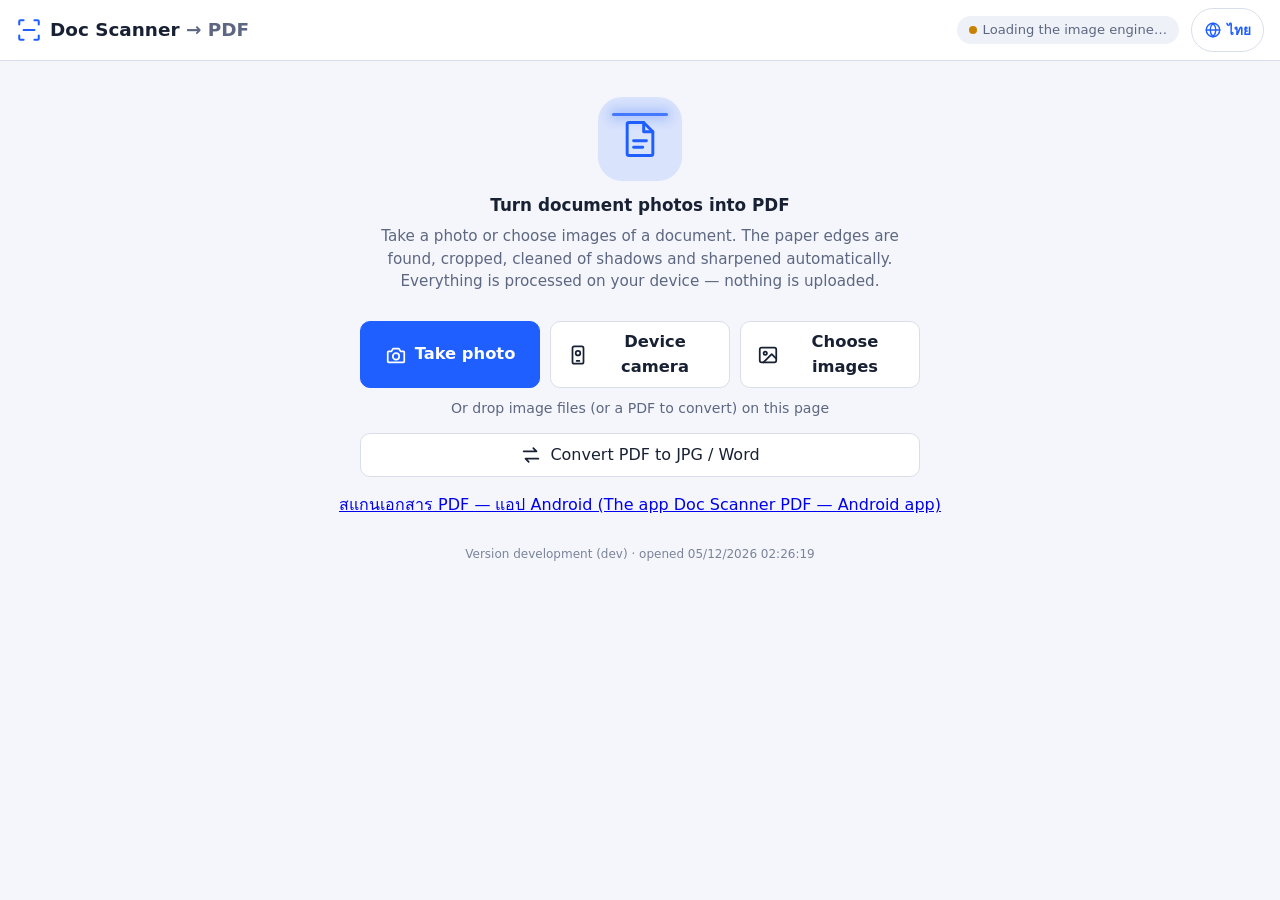
<file: index.html>
<!doctype html>
<html lang="th">
<head>
  <meta charset="utf-8">
  <meta name="viewport" content="width=device-width, initial-scale=1, viewport-fit=cover">
  <meta http-equiv="Content-Security-Policy" content="default-src 'self'; script-src 'self' 'unsafe-eval' 'wasm-unsafe-eval'; style-src 'self' https://fonts.googleapis.com; font-src 'self' https://fonts.gstatic.com; img-src 'self' blob: data:; media-src 'self' blob: mediastream:; connect-src 'self' data: blob:; worker-src 'self'; object-src 'none'; base-uri 'none'; form-action 'none'">
  <meta name="referrer" content="no-referrer">
  <meta name="theme-color" content="#1f5eff">
  <meta name="description" content="แปลงรูปภาพเอกสารหรือภาพถ่ายจากกล้องเป็นไฟล์ PDF พร้อมครอปอัตโนมัติ ลบเงา และปรับภาพให้คมชัด ทำงานในเบราว์เซอร์ทั้งหมด">
  <title>สแกนเอกสารเป็น PDF</title>

  <link rel="preconnect" href="https://fonts.googleapis.com">
  <link rel="preconnect" href="https://fonts.gstatic.com" crossorigin>
  <link rel="stylesheet" href="https://fonts.googleapis.com/css2?family=Noto+Sans+Thai:wght@400;500;600;700&display=swap">
  <meta name="app-build" content="__APP_BUILD__">

  <!-- โหลด CSS/JS ทั้งหมดผ่าน boot.js พร้อม ?v=<เลข commit>-<วันเวลาที่เปิด> เพื่อให้ได้ไฟล์ล่าสุดเสมอ
       (ไลบรารีทั้งหมดอยู่ในเว็บไซต์นี้ใน vendor/ ไม่พึ่ง CDN ภายนอก) -->
  <script src="js/boot.js?v=__APP_BUILD__"></script>
</head>
<body>
  <noscript><p>ต้องเปิดใช้งาน JavaScript ในเบราว์เซอร์เพื่อใช้แอปนี้ / Please turn on JavaScript in your browser to use this app.</p></noscript>
  <svg class="sprite" aria-hidden="true" focusable="false">
    <symbol id="i-camera" viewBox="0 0 24 24"><path d="M4 8h3l2-3h6l2 3h3a1 1 0 0 1 1 1v10a1 1 0 0 1-1 1H4a1 1 0 0 1-1-1V9a1 1 0 0 1 1-1z"/><circle cx="12" cy="13.5" r="3.5"/></symbol>
    <symbol id="i-phone" viewBox="0 0 24 24"><rect x="6" y="2.5" width="12" height="19" rx="2"/><circle cx="12" cy="10" r="2.5"/><path d="M10.5 18.5h3"/></symbol>
    <symbol id="i-image" viewBox="0 0 24 24"><rect x="3" y="4" width="18" height="16" rx="2"/><circle cx="9" cy="10" r="1.8"/><path d="M21 16l-5-5-9 9"/></symbol>
    <symbol id="i-pdf" viewBox="0 0 24 24"><path d="M14 3H6a1 1 0 0 0-1 1v16a1 1 0 0 0 1 1h12a1 1 0 0 0 1-1V8z"/><path d="M14 3v5h5"/><path d="M8.5 13h7M8.5 16.5h5"/></symbol>
    <symbol id="i-trash" viewBox="0 0 24 24"><path d="M4 7h16M9 7V4.5h6V7M6.5 7l1 13h9l1-13"/><path d="M10 11v5.5M14 11v5.5"/></symbol>
    <symbol id="i-left" viewBox="0 0 24 24"><path d="M15 5l-7 7 7 7"/></symbol>
    <symbol id="i-right" viewBox="0 0 24 24"><path d="M9 5l7 7-7 7"/></symbol>
    <symbol id="i-back" viewBox="0 0 24 24"><path d="M20 12H5M11 5l-7 7 7 7"/></symbol>
    <symbol id="i-rot-l" viewBox="0 0 24 24"><path d="M4 4v5h5"/><path d="M4.6 9A8 8 0 1 1 6 17.7"/></symbol>
    <symbol id="i-rot-r" viewBox="0 0 24 24"><path d="M20 4v5h-5"/><path d="M19.4 9A8 8 0 1 0 18 17.7"/></symbol>
    <symbol id="i-crop" viewBox="0 0 24 24"><path d="M6 2v14a2 2 0 0 0 2 2h14"/><path d="M18 22V8a2 2 0 0 0-2-2H2"/></symbol>
    <symbol id="i-wand" viewBox="0 0 24 24"><path d="M4 20L15 9M13 7l4 4"/><path d="M18 2.5v3M16.5 4h3M6 3v2M5 4h2M20 12v2M19 13h2"/></symbol>
    <symbol id="i-full" viewBox="0 0 24 24"><path d="M3 8V3h5M16 3h5v5M21 16v5h-5M8 21H3v-5"/></symbol>
    <symbol id="i-check" viewBox="0 0 24 24"><path d="M4.5 12.5l5 5 10-11"/></symbol>
    <symbol id="i-x" viewBox="0 0 24 24"><path d="M5 5l14 14M19 5L5 19"/></symbol>
    <symbol id="i-flash" viewBox="0 0 24 24"><path d="M13 2L4.5 13.5H11L10 22l8.5-11.5H12z"/></symbol>
    <symbol id="i-share" viewBox="0 0 24 24"><circle cx="18" cy="5" r="2.5"/><circle cx="6" cy="12" r="2.5"/><circle cx="18" cy="19" r="2.5"/><path d="M8.2 10.8l7.6-4.4M8.2 13.2l7.6 4.4"/></symbol>
    <symbol id="i-download" viewBox="0 0 24 24"><path d="M12 3v12M7 10l5 5 5-5M4 20h16"/></symbol>
    <symbol id="i-reset" viewBox="0 0 24 24"><path d="M3 12a9 9 0 1 0 3-6.7L3 8"/><path d="M3 3v5h5"/></symbol>
    <symbol id="i-copy" viewBox="0 0 24 24"><rect x="8" y="8" width="13" height="13" rx="2"/><path d="M16 8V5a2 2 0 0 0-2-2H5a2 2 0 0 0-2 2v9a2 2 0 0 0 2 2h3"/></symbol>
    <symbol id="i-plus" viewBox="0 0 24 24"><path d="M12 5v14M5 12h14"/></symbol>
    <symbol id="i-text" viewBox="0 0 24 24"><path d="M4 5h16M12 5v14M8.5 19h7"/><path d="M4 5v2.5M20 5v2.5"/></symbol>
    <symbol id="i-convert" viewBox="0 0 24 24"><path d="M4 8h14l-3.5-3.5M20 16H6l3.5 3.5"/></symbol>
    <symbol id="i-globe" viewBox="0 0 24 24"><circle cx="12" cy="12" r="9"/><path d="M3 12h18M12 3c2.5 2.6 3.8 5.6 3.8 9s-1.3 6.4-3.8 9c-2.5-2.6-3.8-5.6-3.8-9S9.5 5.6 12 3z"/></symbol>
    <symbol id="i-scan" viewBox="0 0 24 24"><path d="M3 7V4a1 1 0 0 1 1-1h3M17 3h3a1 1 0 0 1 1 1v3M21 17v3a1 1 0 0 1-1 1h-3M7 21H4a1 1 0 0 1-1-1v-3"/><path d="M7 12h10"/></symbol>
  </svg>

  <!-- ===================== หน้าหลัก ===================== -->
  <section id="viewHome" class="view" aria-labelledby="appTitle">
    <header class="topbar">
      <div class="brand">
        <svg class="icon brand-icon"><use href="#i-scan"/></svg>
        <h1 id="appTitle">สแกนเอกสาร <span class="muted">→ PDF</span></h1>
      </div>
      <div id="cvStatus" class="status-pill" data-state="loading" role="status" aria-live="polite">
        <span class="dot" aria-hidden="true"></span>
        <span id="cvStatusText">กำลังโหลดตัวประมวลผลภาพ…</span>
        <button id="cvRetry" class="link-btn" type="button" hidden>ลองใหม่</button>
      </div>
      <!-- เปลี่ยนภาษา ไทย/อังกฤษ (js/i18n.js แสดงปุ่มและเขียนข้อความเป็นภาษาที่จะเปลี่ยนไป) -->
      <button id="btnLang" class="lang-btn" type="button" data-i18n-skip hidden>
        <svg class="icon" aria-hidden="true"><use href="#i-globe"/></svg><span id="btnLangText"></span>
      </button>
    </header>

    <main class="home-main">
      <div id="emptyState" class="empty-state">
        <div class="empty-art" aria-hidden="true">
          <svg class="icon"><use href="#i-pdf"/></svg>
        </div>
        <h2>แปลงภาพเอกสารเป็น PDF</h2>
        <p class="muted">ถ่ายภาพหรือเลือกรูปเอกสาร ระบบจะตรวจจับขอบกระดาษ ครอป ลบเงา และปรับให้คมชัดอัตโนมัติ
          ภาพทั้งหมดประมวลผลในเครื่องของคุณ ไม่มีการอัปโหลดไปที่ใด</p>
      </div>

      <div class="source-actions">
        <button id="btnCamera" class="btn btn-primary btn-lg" type="button">
          <svg class="icon"><use href="#i-camera"/></svg><span>ถ่ายภาพ</span>
        </button>
        <button id="btnNativeCamera" class="btn btn-lg" type="button">
          <svg class="icon"><use href="#i-phone"/></svg><span>กล้องของเครื่อง</span>
        </button>
        <button id="btnPick" class="btn btn-lg" type="button">
          <svg class="icon"><use href="#i-image"/></svg><span>เลือกรูปภาพ</span>
        </button>
      </div>
      <p class="hint muted drop-hint">หรือลากไฟล์รูปภาพ (หรือไฟล์ PDF เพื่อแปลง) มาวางที่หน้านี้</p>
      <div class="tools-row">
        <button id="btnPdfTools" class="btn" type="button">
          <svg class="icon"><use href="#i-convert"/></svg><span>แปลงไฟล์ PDF เป็นรูป JPG / Word</span>
        </button>
      </div>
      
      <center><p><a href="android/index.html">สแกนเอกสาร PDF — แอป Android (The app Doc Scanner PDF — Android app)</a></p></center>
      
      <input id="fileInput" type="file" accept="image/*,.heic,.heif,.webp" multiple hidden>
      <input id="captureInput" type="file" accept="image/*" capture="environment" hidden>
      <input id="pdfInput" type="file" accept="application/pdf,.pdf" hidden>

      <section id="pagesSection" class="pages-section" hidden aria-labelledby="pagesTitle">
        <div class="section-head">
          <h2 id="pagesTitle">หน้าเอกสาร <span id="pageCount" class="badge">0</span></h2>
          <button id="btnClearAll" class="btn btn-ghost btn-sm danger" type="button">
            <svg class="icon"><use href="#i-trash"/></svg><span>ลบทั้งหมด</span>
          </button>
        </div>
        <p class="hint muted">แตะที่หน้าเพื่อครอปหรือปรับแสง/สี</p>
        <ol id="pageGrid" class="page-grid"></ol>
      </section>
      <p id="appVersion" class="app-version muted"></p>
    </main>

    <footer id="homeBar" class="bottom-bar" hidden>
      <button id="btnAddMore" class="btn" type="button">
        <svg class="icon"><use href="#i-plus"/></svg><span>เพิ่มรูป</span>
      </button>
      <button id="btnOcrAll" class="btn" type="button" title="แปลงทุกหน้าเป็นข้อความ (OCR)">
        <svg class="icon"><use href="#i-text"/></svg><span>ข้อความ</span>
      </button>
      <button id="btnExport" class="btn btn-primary grow" type="button">
        <svg class="icon"><use href="#i-pdf"/></svg><span id="btnExportText">สร้าง PDF</span><span id="btnExportCount" class="count"></span>
      </button>
    </footer>
  </section>

  <!-- ===================== หน้าแก้ไข ===================== -->
  <section id="viewEditor" class="view" hidden aria-labelledby="editorTitle">
    <header class="topbar">
      <button id="edBack" class="btn btn-ghost" type="button">
        <svg class="icon"><use href="#i-back"/></svg><span>เสร็จ</span>
      </button>
      <h2 id="editorTitle" class="topbar-title"></h2>
      <div class="nav-pair">
        <button id="edPrev" class="btn btn-ghost btn-icon" type="button" aria-label="หน้าก่อนหน้า">
          <svg class="icon"><use href="#i-left"/></svg>
        </button>
        <button id="edNext" class="btn btn-ghost btn-icon" type="button" aria-label="หน้าถัดไป">
          <svg class="icon"><use href="#i-right"/></svg>
        </button>
      </div>
    </header>

    <div class="editor-layout">
      <div class="preview-wrap">
        <canvas id="edPreview" class="preview-canvas" aria-label="ภาพตัวอย่างผลลัพธ์"></canvas>
        <div id="edBusy" class="busy" hidden><span class="spinner" aria-hidden="true"></span><span>กำลังประมวลผล…</span></div>
      </div>

      <div class="panel">
        <div class="tool-row">
          <button id="edCrop" class="btn" type="button">
            <svg class="icon"><use href="#i-crop"/></svg><span>ครอป / ปรับขอบ</span>
          </button>
          <button id="edRotL" class="btn btn-icon" type="button" aria-label="หมุนซ้าย 90 องศา" title="หมุนซ้าย">
            <svg class="icon"><use href="#i-rot-l"/></svg>
          </button>
          <button id="edRotR" class="btn btn-icon" type="button" aria-label="หมุนขวา 90 องศา" title="หมุนขวา">
            <svg class="icon"><use href="#i-rot-r"/></svg>
          </button>
        </div>
        <button id="edOcr" class="btn" type="button">
          <svg class="icon"><use href="#i-text"/></svg><span>แปลงหน้านี้เป็นข้อความ (OCR)</span>
        </button>

        <fieldset class="group">
          <legend>รูปแบบภาพ</legend>
          <div id="edFilters" class="chips" role="radiogroup" aria-label="รูปแบบภาพ">
            <button type="button" role="radio" class="chip" data-filter="original" aria-checked="false">ต้นฉบับ</button>
            <button type="button" role="radio" class="chip" data-filter="enhance" aria-checked="true">สีสดคมชัด</button>
            <button type="button" role="radio" class="chip" data-filter="bw" aria-checked="false">ขาวดำตัวอักษรคม</button>
            <button type="button" role="radio" class="chip" data-filter="gray" aria-checked="false">โทนเทา</button>
          </div>
        </fieldset>

        <label class="switch-row" for="edShadow">
          <span>
            <strong>ลบเงาดำ</strong>
            <small id="edShadowNote" class="muted">ปรับพื้นกระดาษให้สว่างเรียบ ลบเงามือ/เงาโทรศัพท์</small>
          </span>
          <input id="edShadow" type="checkbox" class="switch" checked>
        </label>

        <div class="slider-row">
          <label for="edBrightness">ความสว่าง <output id="edBrightnessVal" for="edBrightness">0</output></label>
          <input id="edBrightness" type="range" min="-100" max="100" step="1" value="0">
        </div>
        <div id="edContrastRow" class="slider-row">
          <label for="edContrast">ความคมชัด (คอนทราสต์) <output id="edContrastVal" for="edContrast">0</output></label>
          <input id="edContrast" type="range" min="-100" max="100" step="1" value="0">
        </div>
        <div id="edStrengthRow" class="slider-row" hidden>
          <label for="edStrength">ความเข้มตัวอักษร <output id="edStrengthVal" for="edStrength">0</output></label>
          <input id="edStrength" type="range" min="-50" max="50" step="1" value="0">
        </div>

        <div class="tool-row wrap">
          <button id="edApplyAll" class="btn btn-sm" type="button">
            <svg class="icon"><use href="#i-copy"/></svg><span>ใช้การตั้งค่านี้กับทุกหน้า</span>
          </button>
          <button id="edReset" class="btn btn-sm" type="button">
            <svg class="icon"><use href="#i-reset"/></svg><span>รีเซ็ต</span>
          </button>
          <button id="edDelete" class="btn btn-sm danger" type="button">
            <svg class="icon"><use href="#i-trash"/></svg><span>ลบหน้านี้</span>
          </button>
        </div>
      </div>
    </div>
  </section>

  <!-- ===================== หน้าครอป ===================== -->
  <section id="viewCrop" class="view view-dark" hidden aria-labelledby="cropTitle">
    <header class="topbar">
      <button id="cropCancel" class="btn btn-ghost" type="button">
        <svg class="icon"><use href="#i-x"/></svg><span>ยกเลิก</span>
      </button>
      <h2 id="cropTitle" class="topbar-title">ครอปภาพ</h2>
      <button id="cropOk" class="btn btn-primary" type="button">
        <svg class="icon"><use href="#i-check"/></svg><span>ยืนยัน</span>
      </button>
    </header>
    <div id="cropStage" class="crop-stage"></div>
    <p id="cropHint" class="crop-hint">ลากจุดที่มุมหรือขอบเพื่อครอปอย่างอิสระ</p>
    <div class="crop-tools">
      <button id="cropAuto" class="btn" type="button">
        <svg class="icon"><use href="#i-wand"/></svg><span>ตามขอบกระดาษ (อัตโนมัติ)</span>
      </button>
      <button id="cropFull" class="btn" type="button">
        <svg class="icon"><use href="#i-full"/></svg><span>เต็มภาพ</span>
      </button>
    </div>
  </section>

  <!-- ===================== กล้องในแอป ===================== -->
  <section id="viewCamera" class="camera" hidden aria-label="กล้องถ่ายเอกสาร">
    <video id="camVideo" class="cam-video" playsinline muted autoplay></video>
    <canvas id="camOverlay" class="cam-overlay" aria-hidden="true"></canvas>
    <div class="cam-top">
      <button id="camClose" class="cam-btn" type="button" aria-label="ปิดกล้อง">
        <svg class="icon"><use href="#i-x"/></svg>
      </button>
      <span id="camMsg" class="cam-msg" role="status" aria-live="polite">วางเอกสารให้อยู่ในกรอบ</span>
      <button id="camTorch" class="cam-btn" type="button" aria-label="เปิด/ปิดไฟแฟลช" aria-pressed="false" hidden>
        <svg class="icon"><use href="#i-flash"/></svg>
      </button>
    </div>
    <div class="cam-bottom">
      <div class="cam-count"><span id="camCount">0</span> <span id="camCountUnit">หน้า</span></div>
      <button id="camShutter" class="shutter" type="button" aria-label="ถ่ายภาพ"></button>
      <button id="camDone" class="btn btn-primary" type="button">
        <svg class="icon"><use href="#i-check"/></svg><span>เสร็จ</span>
      </button>
    </div>
    <div id="camFlash" class="cam-flash" aria-hidden="true"></div>
    <div id="camBlocked" class="cam-blocked" role="group" aria-labelledby="camBlockedTitle" hidden>
      <svg class="icon cam-blocked-icon" aria-hidden="true"><use href="#i-camera"/></svg>
      <h2 id="camBlockedTitle">เปิดกล้องในแอปไม่ได้</h2>
      <p id="camBlockedText"></p>
      <button id="camUseNative" class="btn btn-primary btn-lg" type="button">
        <svg class="icon"><use href="#i-phone"/></svg><span>ใช้กล้องของเครื่อง</span>
      </button>
      <button id="camRetry" class="btn" type="button">
        <svg class="icon"><use href="#i-reset"/></svg><span>ลองอีกครั้ง</span>
      </button>
      <p id="camBlockedHelp" class="cam-blocked-help"></p>
    </div>
  </section>

  <!-- ===================== สร้าง PDF ===================== -->
  <dialog id="exportDialog" class="dialog" aria-labelledby="exportTitle">
    <form id="exportForm" method="dialog" class="dialog-body">
      <h2 id="exportTitle" tabindex="-1">สร้างไฟล์ PDF</h2>

      <label class="field">
        <span>ชื่อไฟล์</span>
        <input id="exFilename" type="text" maxlength="100" autocomplete="off" spellcheck="false">
      </label>
      <div class="field-grid">
        <label class="field">
          <span>ขนาดกระดาษ</span>
          <select id="exPageSize">
            <option value="a4" selected>A4 (210×297 มม.)</option>
            <option value="letter">Letter (8.5×11 นิ้ว)</option>
            <option value="legal">Legal (8.5×14 นิ้ว)</option>
            <option value="a5">A5 (148×210 มม.)</option>
            <option value="fit">ตามขนาดภาพ</option>
          </select>
        </label>
        <label class="field">
          <span>แนวกระดาษ</span>
          <select id="exOrientation">
            <option value="auto" selected>อัตโนมัติตามภาพ</option>
            <option value="portrait">แนวตั้ง</option>
            <option value="landscape">แนวนอน</option>
          </select>
        </label>
        <label class="field">
          <span>ขอบกระดาษ</span>
          <select id="exMargin">
            <option value="0" selected>ไม่มีขอบ</option>
            <option value="5">แคบ (5 มม.)</option>
            <option value="10">ปกติ (10 มม.)</option>
          </select>
        </label>
        <label class="field">
          <span>คุณภาพ / ขนาดไฟล์</span>
          <select id="exQuality">
            <option value="high" selected>สูง (ไฟล์ใหญ่)</option>
            <option value="medium">กลาง</option>
            <option value="low">เล็ก (ส่งทางแชต)</option>
          </select>
        </label>
      </div>

      <label class="switch-row" for="exOcr">
        <span>
          <strong>ค้นหาข้อความได้ (OCR)</strong>
          <small id="exOcrNote" class="muted">ฝังข้อความที่อ่านได้ไว้ใต้ภาพ — ค้นหา เลือก และคัดลอกข้อความใน PDF ได้ ภาพไม่เปลี่ยน (ใช้เวลาเพิ่มหน้าละหลายวินาที)</small>
        </span>
        <input id="exOcr" type="checkbox" class="switch">
      </label>
      <label id="exOcrLangField" class="field" hidden>
        <span>ภาษาในเอกสาร</span>
        <select id="exOcrLang">
          <option value="tha+eng" selected>ไทย + อังกฤษ</option>
          <option value="tha">ไทย</option>
          <option value="eng">อังกฤษ</option>
        </select>
      </label>

      <div id="exProgressWrap" class="progress-wrap" hidden>
        <progress id="exProgress" max="100" value="0"></progress>
        <span id="exProgressText" class="muted">กำลังเตรียม…</span>
      </div>
      <p id="exResult" class="ex-result" hidden></p>

      <div class="dialog-actions">
        <button id="exCancel" class="btn btn-ghost" type="button">ปิด</button>
        <button id="exShare" class="btn" type="button" hidden>
          <svg class="icon"><use href="#i-share"/></svg><span>แชร์</span>
        </button>
        <button id="exDownload" class="btn btn-primary" type="submit">
          <svg class="icon"><use href="#i-download"/></svg><span>ดาวน์โหลด PDF</span>
        </button>
      </div>
    </form>
  </dialog>

  <!-- ===================== OCR ===================== -->
  <dialog id="ocrDialog" class="dialog dialog-wide" aria-labelledby="ocrTitle">
    <div class="dialog-body">
      <div class="dialog-head">
        <h2 id="ocrTitle" tabindex="-1">แปลงภาพเป็นข้อความ (OCR)</h2>
        <span id="ocrScope" class="muted"></span>
      </div>
      <label class="field">
        <span>ภาษาในเอกสาร</span>
        <select id="ocrLang">
          <option value="tha+eng" selected>ไทย + อังกฤษ</option>
          <option value="tha">ไทย</option>
          <option value="eng">อังกฤษ</option>
        </select>
      </label>
      <div id="ocrProgressWrap" class="progress-wrap" hidden>
        <progress id="ocrProgress" max="100" value="0"></progress>
        <span id="ocrProgressText" class="muted" role="status" aria-live="polite">กำลังเตรียม…</span>
      </div>
      <textarea id="ocrText" class="ocr-text" rows="12" spellcheck="false" aria-label="ข้อความที่อ่านได้"
                placeholder="ข้อความที่อ่านได้จะแสดงที่นี่"></textarea>
      <p id="ocrNote" class="hint muted">ตรวจทานข้อความก่อนนำไปใช้ — แก้ไขในช่องนี้ได้โดยตรง</p>
      <div class="dialog-actions">
        <button id="ocrClose" class="btn btn-ghost" type="button">ปิด</button>
        <button id="ocrShare" class="btn" type="button" hidden>
          <svg class="icon"><use href="#i-share"/></svg><span>แชร์</span>
        </button>
        <button id="ocrSave" class="btn" type="button">
          <svg class="icon"><use href="#i-download"/></svg><span>บันทึก .txt</span>
        </button>
        <button id="ocrCopy" class="btn btn-primary" type="button">
          <svg class="icon"><use href="#i-copy"/></svg><span>คัดลอก</span>
        </button>
      </div>
    </div>
  </dialog>

  <!-- ===================== แปลงไฟล์ PDF ===================== -->
  <dialog id="pdfDialog" class="dialog" aria-labelledby="pdfTitle">
    <form id="pdfForm" method="dialog" class="dialog-body">
      <h2 id="pdfTitle" tabindex="-1">แปลงไฟล์ PDF</h2>
      <div class="file-row">
        <button id="pdfPick" class="btn btn-sm" type="button">
          <svg class="icon"><use href="#i-pdf"/></svg><span>เลือกไฟล์ PDF</span>
        </button>
        <span id="pdfFileInfo" class="file-info muted">ยังไม่ได้เลือกไฟล์</span>
      </div>
      <div id="pdfPasswordRow" class="password-row" hidden>
        <label class="field">
          <span id="pdfPasswordLabel">ไฟล์นี้มีรหัสผ่าน — ใส่รหัสผ่านเพื่อเปิด</span>
          <input id="pdfPassword" type="password" maxlength="200" autocomplete="off" spellcheck="false">
        </label>
        <button id="pdfPasswordOk" class="btn" type="button">เปิดไฟล์</button>
      </div>

      <fieldset class="group">
        <legend>แปลงเป็น</legend>
        <div id="pdfFormats" class="chips chips-2" role="radiogroup" aria-label="แปลงเป็น">
          <button type="button" role="radio" class="chip" data-format="jpg" aria-checked="true">รูปภาพ JPG</button>
          <button type="button" role="radio" class="chip" data-format="docx" aria-checked="false">Word (.docx)</button>
        </div>
      </fieldset>
      <div class="field-grid">
        <label id="pdfQualityField" class="field">
          <span>ขนาด / คุณภาพรูป</span>
          <select id="pdfQuality">
            <option value="small">Small — เล็ก 96 dpi (ส่งทางแชต)</option>
            <option value="standard" selected>Standard — มาตรฐาน 150 dpi</option>
            <option value="high">High — สูง 300 dpi (สำหรับพิมพ์)</option>
          </select>
        </label>
        <label id="pdfModeField" class="field field-wide" hidden>
          <span>อ่านข้อความจาก</span>
          <select id="pdfMode">
            <option value="auto" selected>ข้อความในไฟล์ + OCR หน้าที่เป็นภาพ</option>
            <option value="text">ข้อความในไฟล์เท่านั้น</option>
            <option value="ocr">OCR ทุกหน้า (ไฟล์สแกน)</option>
          </select>
        </label>
        <label id="pdfFontField" class="field" hidden>
          <span>ฟอนต์ในไฟล์ Word</span>
          <select id="pdfFont">
            <option value="sarabun" selected>TH Sarabun New 16</option>
            <option value="tahoma">Tahoma 11</option>
            <option value="leelawadee">Leelawadee UI 11</option>
          </select>
        </label>
        <label id="pdfLangField" class="field" hidden>
          <span>ภาษาในเอกสาร (OCR)</span>
          <select id="pdfLang">
            <option value="tha+eng" selected>ไทย + อังกฤษ</option>
            <option value="tha">ไทย</option>
            <option value="eng">อังกฤษ</option>
          </select>
        </label>
        <label class="field">
          <span>หน้าที่จะแปลง</span>
          <input id="pdfPages" type="text" maxlength="200" autocomplete="off" spellcheck="false" placeholder="ทุกหน้า หรือ เช่น 1-3, 5">
        </label>
      </div>
      <p id="pdfNote" class="hint muted"></p>

      <div id="pdfProgressWrap" class="progress-wrap" hidden>
        <progress id="pdfProgress" max="100" value="0"></progress>
        <span id="pdfProgressText" class="muted" role="status" aria-live="polite">กำลังเตรียม…</span>
      </div>
      <p id="pdfResult" class="ex-result" hidden></p>

      <div class="dialog-actions">
        <button id="pdfCancel" class="btn btn-ghost" type="button">ปิด</button>
        <button id="pdfShare" class="btn" type="button" hidden>
          <svg class="icon"><use href="#i-share"/></svg><span>แชร์</span>
        </button>
        <button id="pdfConvert" class="btn btn-primary" type="submit">
          <svg class="icon"><use href="#i-download"/></svg><span id="pdfConvertText">แปลงเป็น JPG</span>
        </button>
      </div>
    </form>
  </dialog>

  <div id="dropZone" class="drop-zone" hidden aria-hidden="true"><span>วางไฟล์รูปภาพหรือ PDF ที่นี่</span></div>
  <div id="toasts" class="toasts" role="status" aria-live="polite"></div>
</body>
</html>
</file>
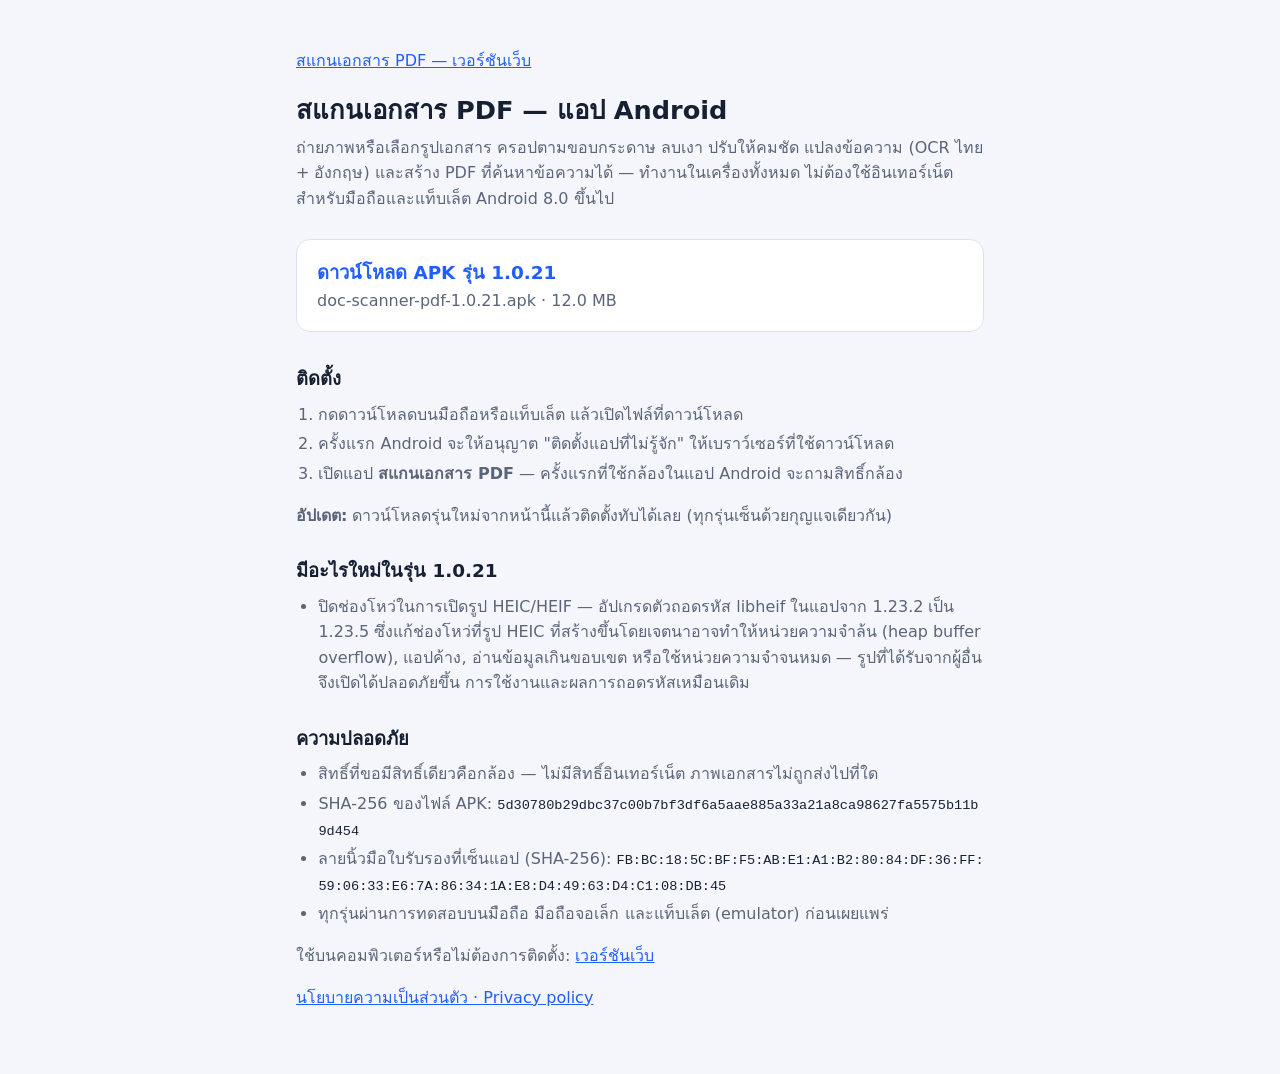
<file: android/index.html>
<!doctype html>
<html lang="th">
<head>
  <meta charset="utf-8">
  <meta name="viewport" content="width=device-width, initial-scale=1">
  <meta http-equiv="Content-Security-Policy" content="default-src 'none'; style-src 'self'; base-uri 'none'; form-action 'none'">
  <meta name="referrer" content="no-referrer">
  <title>สแกนเอกสาร PDF — แอป Android</title>
  <link rel="stylesheet" href="site.css">
</head>
<body>
  <main>
    <p><a href="../index.html">สแกนเอกสาร PDF — เวอร์ชันเว็บ</a></p>
    <h1>สแกนเอกสาร PDF — แอป Android</h1>
    <p>ถ่ายภาพหรือเลือกรูปเอกสาร ครอปตามขอบกระดาษ ลบเงา ปรับให้คมชัด แปลงข้อความ (OCR ไทย + อังกฤษ) และสร้าง PDF ที่ค้นหาข้อความได้
      — ทำงานในเครื่องทั้งหมด ไม่ต้องใช้อินเทอร์เน็ต สำหรับมือถือและแท็บเล็ต Android 8.0 ขึ้นไป</p>
    <ul class="apps">
      <li>
        <a class="app" href="doc-scanner-pdf-1.0.21.apk" download>
          <strong>ดาวน์โหลด APK รุ่น 1.0.21</strong>
          <span>doc-scanner-pdf-1.0.21.apk · 12.0 MB</span>
        </a>
      </li>
    </ul>

    <h2>ติดตั้ง</h2>
    <ol>
      <li>กดดาวน์โหลดบนมือถือหรือแท็บเล็ต แล้วเปิดไฟล์ที่ดาวน์โหลด</li>
      <li>ครั้งแรก Android จะให้อนุญาต "ติดตั้งแอปที่ไม่รู้จัก" ให้เบราว์เซอร์ที่ใช้ดาวน์โหลด</li>
      <li>เปิดแอป <strong>สแกนเอกสาร PDF</strong> — ครั้งแรกที่ใช้กล้องในแอป Android จะถามสิทธิ์กล้อง</li>
    </ol>
    <p><strong>อัปเดต:</strong> ดาวน์โหลดรุ่นใหม่จากหน้านี้แล้วติดตั้งทับได้เลย (ทุกรุ่นเซ็นด้วยกุญแจเดียวกัน)</p>

    <h2>มีอะไรใหม่ในรุ่น 1.0.21</h2>
    <ul>
      <li>ปิดช่องโหว่ในการเปิดรูป HEIC/HEIF — อัปเกรดตัวถอดรหัส libheif ในแอปจาก 1.23.2 เป็น 1.23.5 ซึ่งแก้ช่องโหว่ที่รูป HEIC ที่สร้างขึ้นโดยเจตนาอาจทำให้หน่วยความจำล้น (heap buffer overflow), แอปค้าง, อ่านข้อมูลเกินขอบเขต หรือใช้หน่วยความจำจนหมด — รูปที่ได้รับจากผู้อื่นจึงเปิดได้ปลอดภัยขึ้น การใช้งานและผลการถอดรหัสเหมือนเดิม</li>
    </ul>

    <h2>ความปลอดภัย</h2>
    <ul>
      <li>สิทธิ์ที่ขอมีสิทธิ์เดียวคือกล้อง — ไม่มีสิทธิ์อินเทอร์เน็ต ภาพเอกสารไม่ถูกส่งไปที่ใด</li>
      <li>SHA-256 ของไฟล์ APK: <code class="hash">5d30780b29dbc37c00b7bf3df6a5aae885a33a21a8ca98627fa5575b11b9d454</code></li>
      <li>ลายนิ้วมือใบรับรองที่เซ็นแอป (SHA-256): <code class="hash">FB:BC:18:5C:BF:F5:AB:E1:A1:B2:80:84:DF:36:FF:59:06:33:E6:7A:86:34:1A:E8:D4:49:63:D4:C1:08:DB:45</code></li>
      <li>ทุกรุ่นผ่านการทดสอบบนมือถือ มือถือจอเล็ก และแท็บเล็ต (emulator) ก่อนเผยแพร่</li>
    </ul>

    <p>ใช้บนคอมพิวเตอร์หรือไม่ต้องการติดตั้ง: <a href="../index.html">เวอร์ชันเว็บ</a></p>
    <p><a href="privacy.html">นโยบายความเป็นส่วนตัว · Privacy policy</a></p>
  </main>
</body>
</html>
</file>
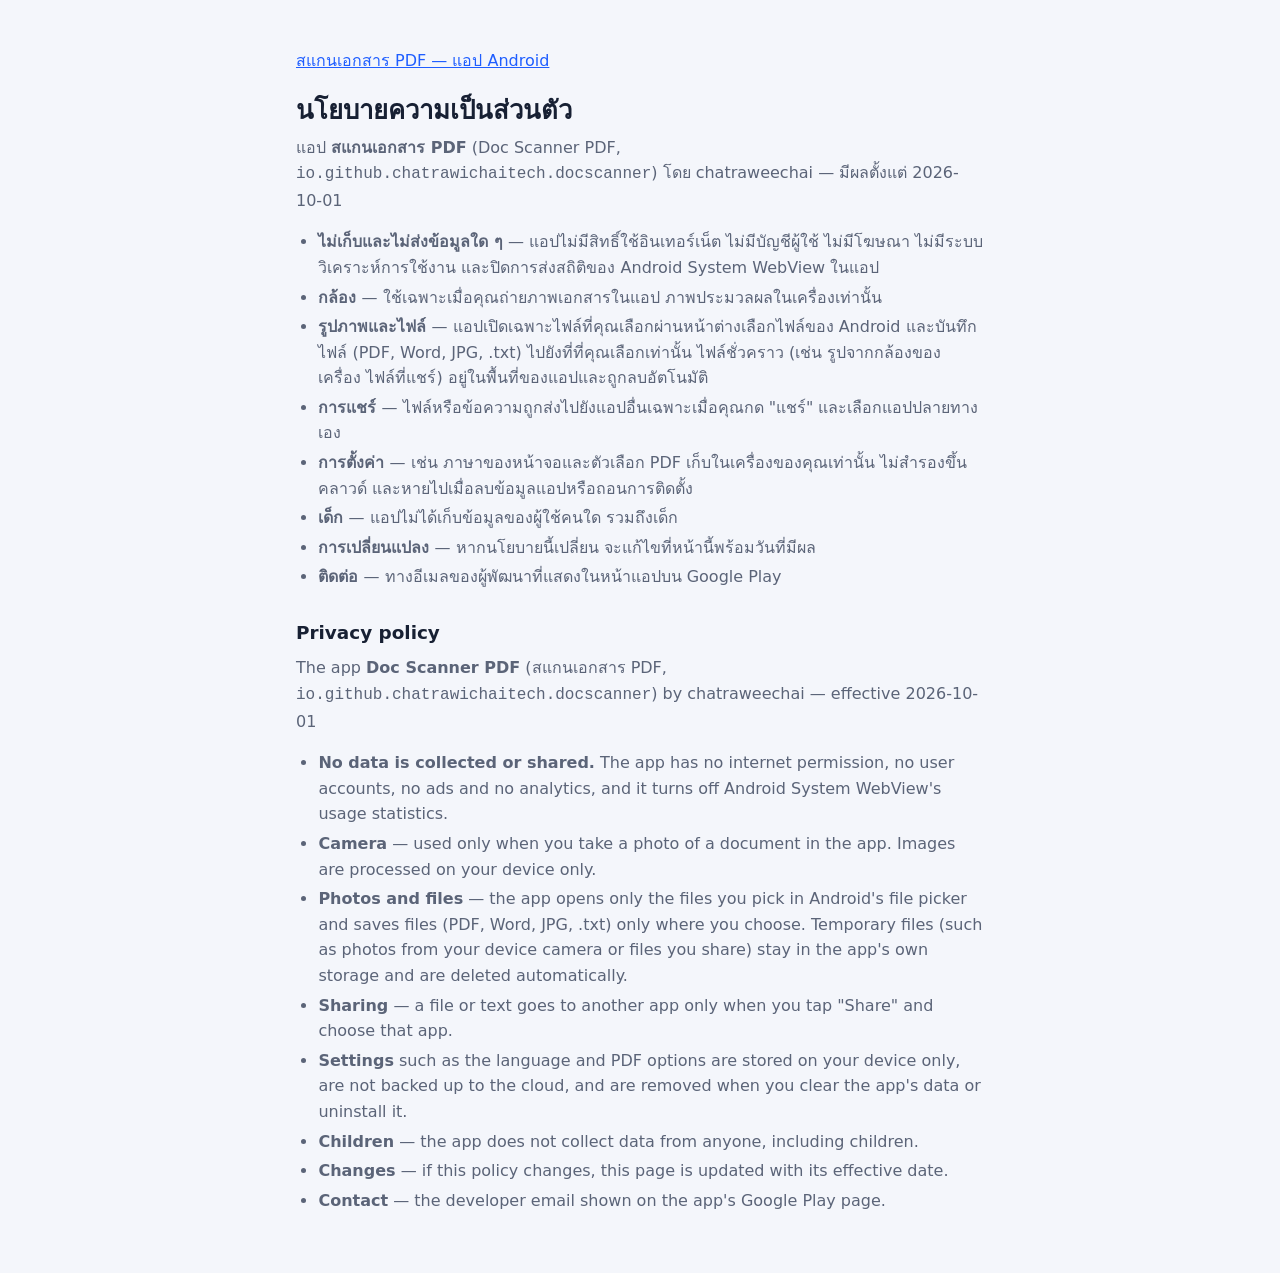
<file: android/privacy.html>
<!doctype html>
<html lang="th">
<head>
  <meta charset="utf-8">
  <meta name="viewport" content="width=device-width, initial-scale=1">
  <meta http-equiv="Content-Security-Policy" content="default-src 'none'; style-src 'self'; base-uri 'none'; form-action 'none'">
  <meta name="referrer" content="no-referrer">
  <title>นโยบายความเป็นส่วนตัว · Privacy policy — สแกนเอกสาร PDF (Doc Scanner PDF)</title>
  <link rel="stylesheet" href="site.css">
</head>
<body>
  <main>
    <p><a href="./index.html">สแกนเอกสาร PDF — แอป Android</a></p>
    <h1>นโยบายความเป็นส่วนตัว</h1>
    <p>แอป <strong>สแกนเอกสาร PDF</strong> (Doc Scanner PDF, <code>io.github.chatrawichaitech.docscanner</code>) โดย chatraweechai
      — มีผลตั้งแต่ 2026-10-01</p>
    <ul>
      <li><strong>ไม่เก็บและไม่ส่งข้อมูลใด ๆ</strong> — แอปไม่มีสิทธิ์ใช้อินเทอร์เน็ต ไม่มีบัญชีผู้ใช้ ไม่มีโฆษณา ไม่มีระบบวิเคราะห์การใช้งาน
        และปิดการส่งสถิติของ Android System WebView ในแอป</li>
      <li><strong>กล้อง</strong> — ใช้เฉพาะเมื่อคุณถ่ายภาพเอกสารในแอป ภาพประมวลผลในเครื่องเท่านั้น</li>
      <li><strong>รูปภาพและไฟล์</strong> — แอปเปิดเฉพาะไฟล์ที่คุณเลือกผ่านหน้าต่างเลือกไฟล์ของ Android และบันทึกไฟล์ (PDF, Word, JPG, .txt)
        ไปยังที่ที่คุณเลือกเท่านั้น ไฟล์ชั่วคราว (เช่น รูปจากกล้องของเครื่อง ไฟล์ที่แชร์) อยู่ในพื้นที่ของแอปและถูกลบอัตโนมัติ</li>
      <li><strong>การแชร์</strong> — ไฟล์หรือข้อความถูกส่งไปยังแอปอื่นเฉพาะเมื่อคุณกด "แชร์" และเลือกแอปปลายทางเอง</li>
      <li><strong>การตั้งค่า</strong> — เช่น ภาษาของหน้าจอและตัวเลือก PDF เก็บในเครื่องของคุณเท่านั้น ไม่สำรองขึ้นคลาวด์
        และหายไปเมื่อลบข้อมูลแอปหรือถอนการติดตั้ง</li>
      <li><strong>เด็ก</strong> — แอปไม่ได้เก็บข้อมูลของผู้ใช้คนใด รวมถึงเด็ก</li>
      <li><strong>การเปลี่ยนแปลง</strong> — หากนโยบายนี้เปลี่ยน จะแก้ไขที่หน้านี้พร้อมวันที่มีผล</li>
      <li><strong>ติดต่อ</strong> — ทางอีเมลของผู้พัฒนาที่แสดงในหน้าแอปบน Google Play</li>
    </ul>

    <h2 lang="en">Privacy policy</h2>
    <div lang="en">
    <p>The app <strong>Doc Scanner PDF</strong> (สแกนเอกสาร PDF, <code>io.github.chatrawichaitech.docscanner</code>) by chatraweechai
      — effective 2026-10-01</p>
    <ul>
      <li><strong>No data is collected or shared.</strong> The app has no internet permission, no user accounts, no ads and no analytics,
        and it turns off Android System WebView's usage statistics.</li>
      <li><strong>Camera</strong> — used only when you take a photo of a document in the app. Images are processed on your device only.</li>
      <li><strong>Photos and files</strong> — the app opens only the files you pick in Android's file picker and saves files (PDF, Word, JPG,
        .txt) only where you choose. Temporary files (such as photos from your device camera or files you share) stay in the app's own
        storage and are deleted automatically.</li>
      <li><strong>Sharing</strong> — a file or text goes to another app only when you tap "Share" and choose that app.</li>
      <li><strong>Settings</strong> such as the language and PDF options are stored on your device only, are not backed up to the cloud,
        and are removed when you clear the app's data or uninstall it.</li>
      <li><strong>Children</strong> — the app does not collect data from anyone, including children.</li>
      <li><strong>Changes</strong> — if this policy changes, this page is updated with its effective date.</li>
      <li><strong>Contact</strong> — the developer email shown on the app's Google Play page.</li>
    </ul>
    </div>
  </main>
</body>
</html>
</file>
<file: android/site.css>
:root { color-scheme: light dark; --bg: #f4f6fb; --card: #fff; --text: #172033; --muted: #5b6478; --primary: #1f5eff; --border: #dde3ee; }
@media (prefers-color-scheme: dark) {
  :root { --bg: #0f1420; --card: #182033; --text: #e8ecf5; --muted: #9aa4ba; --primary: #6f97ff; --border: #2a3450; }
}
* { box-sizing: border-box; }
body { margin: 0; min-height: 100vh; background: var(--bg); color: var(--text);
  font: 16px/1.6 system-ui, -apple-system, "Segoe UI", "Noto Sans Thai", Tahoma, sans-serif; }
main { max-width: 720px; margin: 0 auto; padding: 48px 16px; }
h1 { margin: 0 0 4px; font-size: 1.6rem; }
p { margin: 0 0 16px; color: var(--muted); }
.apps { list-style: none; margin: 24px 0 0; padding: 0; display: grid; gap: 12px; }
.app { display: block; padding: 18px 20px; border: 1px solid var(--border); border-radius: 14px; background: var(--card);
  color: inherit; text-decoration: none; }
.app:hover, .app:focus-visible { border-color: var(--primary); outline: none; }
.app strong { display: block; font-size: 1.15rem; color: var(--primary); }
.app span { color: var(--muted); }
a { color: var(--primary); }
h2 { margin: 28px 0 8px; font-size: 1.15rem; }
ol, ul:not(.apps) { margin: 0 0 16px; padding-left: 1.4em; color: var(--muted); }
li { margin: 4px 0; }
code.hash { font: .85rem/1.5 ui-monospace, SFMono-Regular, Menlo, Consolas, monospace; color: var(--text); word-break: break-all; }
</file>
